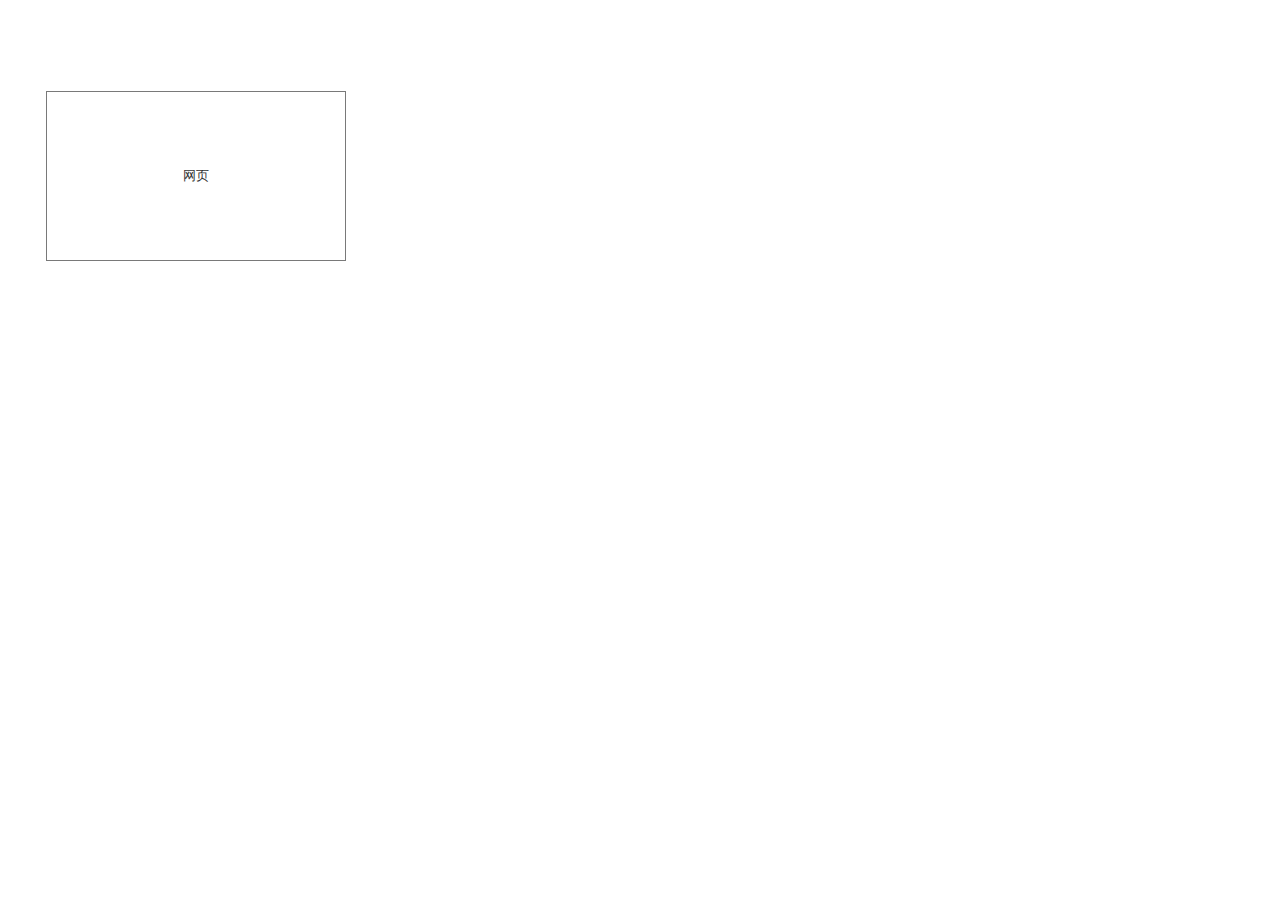
<file: index.html>
﻿<!DOCTYPE html>
<html>
  <head>
    <title>index</title>
    <meta http-equiv="X-UA-Compatible" content="IE=edge"/>
    <meta http-equiv="content-type" content="text/html; charset=utf-8"/>
    <meta name="apple-mobile-web-app-capable" content="yes"/>
    <link href="resources/css/jquery-ui-themes.css" type="text/css" rel="stylesheet"/>
    <link href="resources/css/axure_rp_page.css" type="text/css" rel="stylesheet"/>
    <link href="data/styles.css" type="text/css" rel="stylesheet"/>
    <link href="files/index/styles.css" type="text/css" rel="stylesheet"/>
    <script src="resources/scripts/jquery-1.7.1.min.js"></script>
    <script src="resources/scripts/jquery-ui-1.8.10.custom.min.js"></script>
    <script src="resources/scripts/prototypePre.js"></script>
    <script src="data/document.js"></script>
    <script src="resources/scripts/prototypePost.js"></script>
    <script src="files/index/data.js"></script>
    <script type="text/javascript">
      $axure.utils.getTransparentGifPath = function() { return 'resources/images/transparent.gif'; };
      $axure.utils.getOtherPath = function() { return 'resources/Other.html'; };
      $axure.utils.getReloadPath = function() { return 'resources/reload.html'; };
    </script>
  </head>
  <body>
    <div id="base" class="">

      <!-- Unnamed (矩形) -->
      <div id="u0" class="ax_default box_1">
        <div id="u0_div" class=""></div>
        <!-- Unnamed () -->
        <div id="u1" class="text">
          <p><span>手机</span></p>
        </div>
      </div>

      <!-- Unnamed (矩形) -->
      <div id="u2" class="ax_default box_1">
        <div id="u2_div" class=""></div>
        <!-- Unnamed () -->
        <div id="u3" class="text">
          <p><span>网页</span></p>
        </div>
      </div>
    </div>
  </body>
</html>
</file>
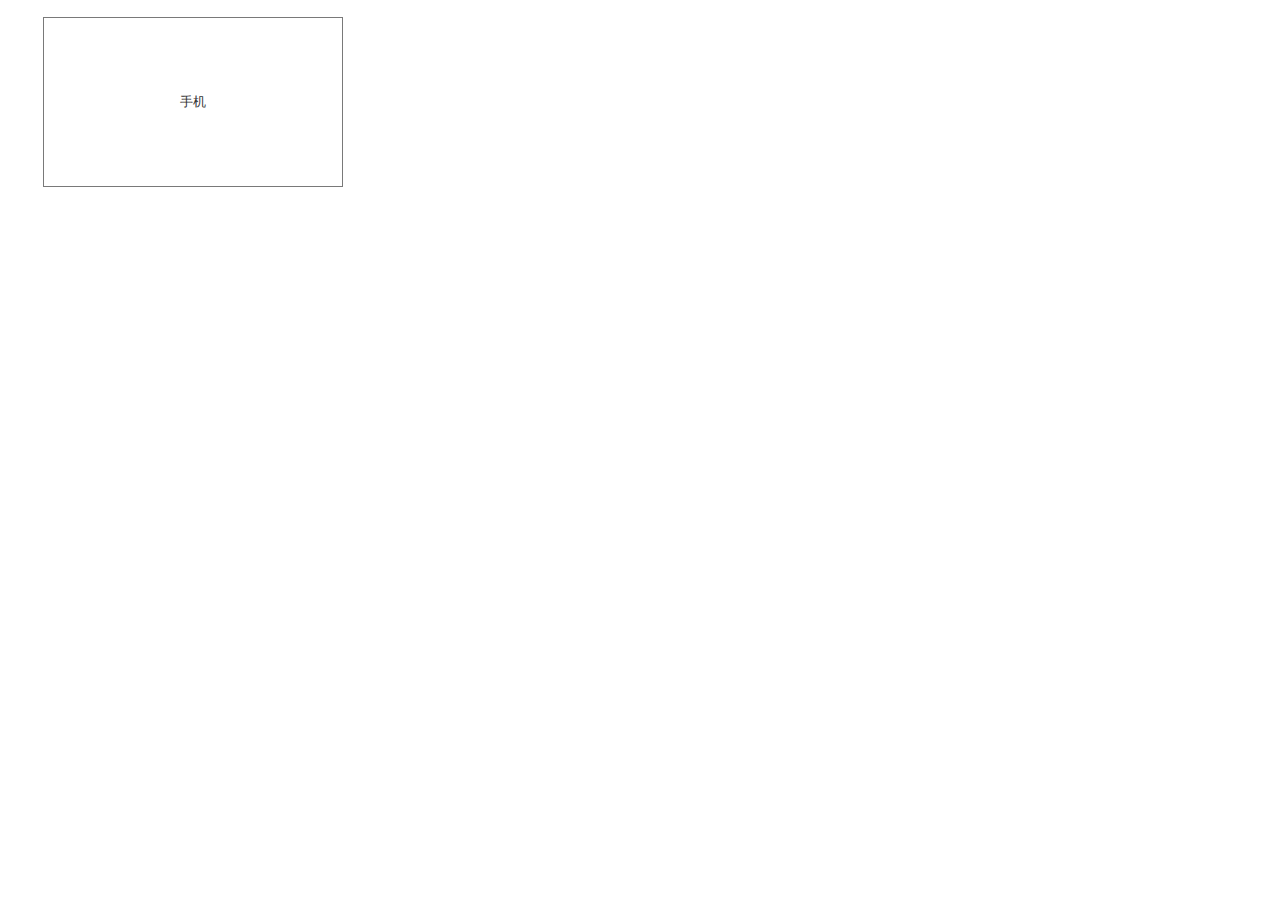
<file: page1.html>
﻿<!DOCTYPE html>
<html>
  <head>
    <title>page1</title>
    <meta http-equiv="X-UA-Compatible" content="IE=edge"/>
    <meta http-equiv="content-type" content="text/html; charset=utf-8"/>
    <meta name="apple-mobile-web-app-capable" content="yes"/>
    <link href="resources/css/jquery-ui-themes.css" type="text/css" rel="stylesheet"/>
    <link href="resources/css/axure_rp_page.css" type="text/css" rel="stylesheet"/>
    <link href="data/styles.css" type="text/css" rel="stylesheet"/>
    <link href="files/page1/styles.css" type="text/css" rel="stylesheet"/>
    <script src="resources/scripts/jquery-1.7.1.min.js"></script>
    <script src="resources/scripts/jquery-ui-1.8.10.custom.min.js"></script>
    <script src="resources/scripts/prototypePre.js"></script>
    <script src="data/document.js"></script>
    <script src="resources/scripts/prototypePost.js"></script>
    <script src="files/page1/data.js"></script>
    <script type="text/javascript">
      $axure.utils.getTransparentGifPath = function() { return 'resources/images/transparent.gif'; };
      $axure.utils.getOtherPath = function() { return 'resources/Other.html'; };
      $axure.utils.getReloadPath = function() { return 'resources/reload.html'; };
    </script>
  </head>
  <body>
    <div id="base" class="">

      <!-- Unnamed (矩形) -->
      <div id="u4" class="ax_default box_1">
        <div id="u4_div" class=""></div>
        <!-- Unnamed () -->
        <div id="u5" class="text">
          <p><span>手机</span></p>
        </div>
      </div>
    </div>
  </body>
</html>
</file>
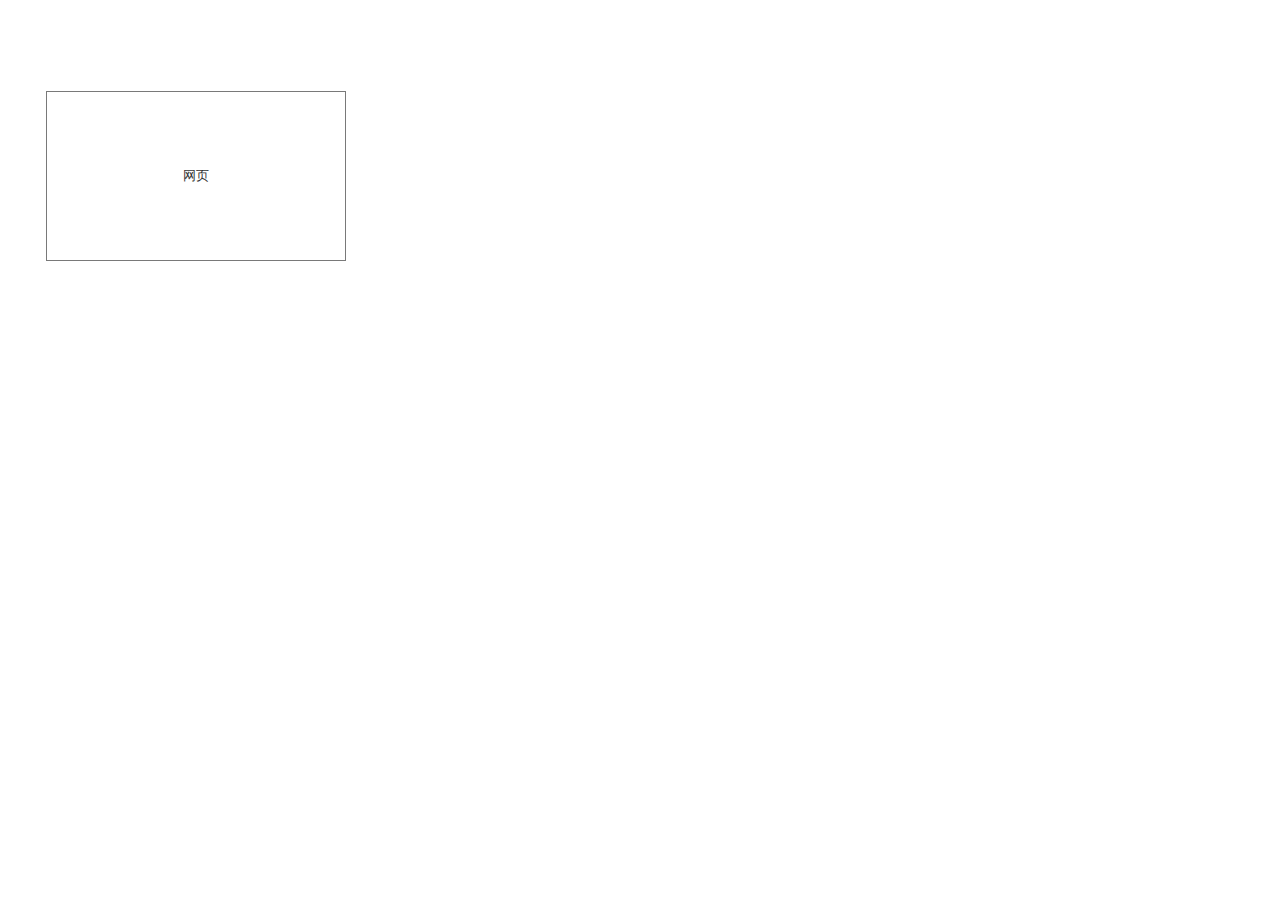
<file: page2.html>
﻿<!DOCTYPE html>
<html>
  <head>
    <title>page2</title>
    <meta http-equiv="X-UA-Compatible" content="IE=edge"/>
    <meta http-equiv="content-type" content="text/html; charset=utf-8"/>
    <meta name="apple-mobile-web-app-capable" content="yes"/>
    <link href="resources/css/jquery-ui-themes.css" type="text/css" rel="stylesheet"/>
    <link href="resources/css/axure_rp_page.css" type="text/css" rel="stylesheet"/>
    <link href="data/styles.css" type="text/css" rel="stylesheet"/>
    <link href="files/page2/styles.css" type="text/css" rel="stylesheet"/>
    <script src="resources/scripts/jquery-1.7.1.min.js"></script>
    <script src="resources/scripts/jquery-ui-1.8.10.custom.min.js"></script>
    <script src="resources/scripts/prototypePre.js"></script>
    <script src="data/document.js"></script>
    <script src="resources/scripts/prototypePost.js"></script>
    <script src="files/page2/data.js"></script>
    <script type="text/javascript">
      $axure.utils.getTransparentGifPath = function() { return 'resources/images/transparent.gif'; };
      $axure.utils.getOtherPath = function() { return 'resources/Other.html'; };
      $axure.utils.getReloadPath = function() { return 'resources/reload.html'; };
    </script>
  </head>
  <body>
    <div id="base" class="">

      <!-- Unnamed (矩形) -->
      <div id="u6" class="ax_default box_1">
        <div id="u6_div" class=""></div>
        <!-- Unnamed () -->
        <div id="u7" class="text">
          <p><span>网页</span></p>
        </div>
      </div>
    </div>
  </body>
</html>
</file>
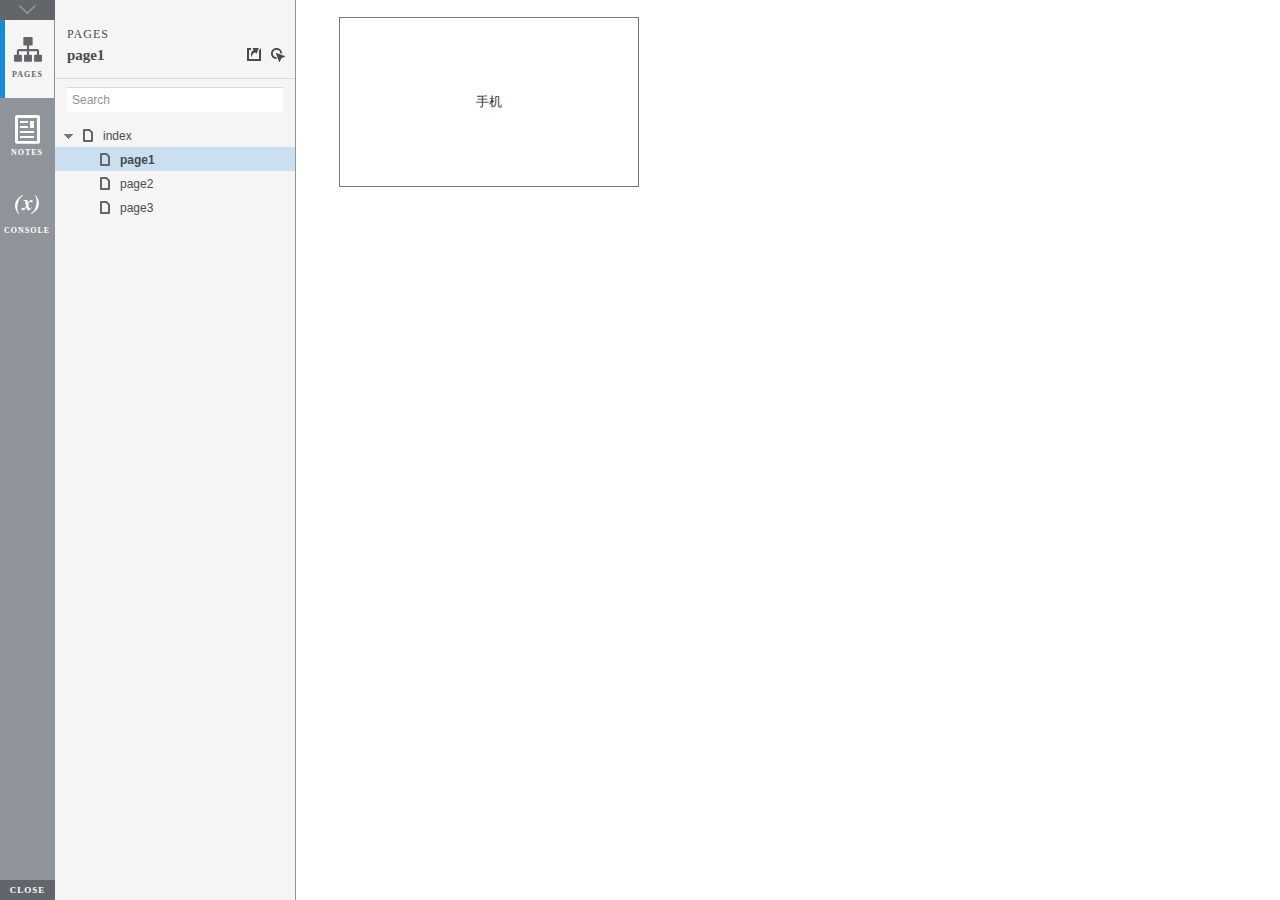
<file: start.html>
<!DOCTYPE html>
<html xmlns="http://www.w3.org/1999/xhtml" xml:lang="en" lang="en">
<head>
    <title>Untitled Document</title>
    <meta http-equiv="X-UA-Compatible" content="IE=edge"/>
    <meta http-equiv="content-type" content="text/html; charset=utf-8" />
    <meta name="viewport" content="width=device-width, initial-scale=1.0" />
    <meta name="apple-mobile-web-app-capable" content="yes" />
    <link type="text/css" href="resources/css/reset.css" rel="Stylesheet" />
    <link type="text/css" href="resources/css/default.css" rel="Stylesheet" />
    <!--<link href='https://fonts.googleapis.com/css?family=Nunito:300' rel='stylesheet' type='text/css'>-->

    <script type="text/javascript">
        if (location.href.toString().indexOf('file://localhost/') == 0) {
            location.href = location.href.toString().replace('file://localhost/', 'file:///');
        }
    </script>

    <!-- 8.0.0.3338 -->
<script src="resources/scripts/jquery-1.7.1.min.js"></script>
<script src="resources/scripts/startPre.js"></script>
<script src="data/document.js"></script>

    <style type="text/css">

#outerContainer {
	width:1000px;
	height:1500px;
}

.vsplitbar {
    width: 3px;
    /*background: #B9B9B9;*/
    border-right: 1px solid #8f949a;
}

.vsplitbar:hover, .vsplitbar.active {
    background: #8f949a;
}

#rightPanel {
    background-color: White;
}

/*#leftPanel {
    min-width: 120px;
}*/

.splitterMask {
   position:absolute;
   top: 0;
   left: 0;
   width: 100%;
   height: 100%;
   overflow: hidden;
   background-image: url(resources/images/transparent.gif);
   z-index: 20000;
}

    </style>
    <script type="text/javascript" language="JavaScript"><!--
        var SITEMAP_COLLAPSE_VAR_NAME = 'c';
        var PLUGIN_VAR_NAME = 'g';
        var FOOTNOTES_VAR_NAME = 'fn';
        var ADAPTIVE_VIEW_VAR_NAME = 'view';
        var lastLeftPanelWidth = 295;
        var toolBarOnly = true;

        // isolate scope
        (function() {
            setUpController();
            
            var configuration = $axure.document.configuration;
            var _settings = {};
            _settings.projectId = configuration.prototypeId;
            _settings.isAxshare = configuration.isAxshare;
            _settings.loadFeedbackPlugin = configuration.loadFeedbackPlugin;
            var cHash = getHashStringVar(SITEMAP_COLLAPSE_VAR_NAME);
            _settings.startCollapsed = cHash == "1";
            if(cHash == "2") closePlayer();
            var gHash = getHashStringVar(PLUGIN_VAR_NAME);
            if(gHash == "") gHash = 1;
            _settings.startPluginGid = gHash;

            $axure.player.settings = _settings;

            $(window).bind('load', function() {
                if(CHROME_5_LOCAL && !$('body').attr('pluginDetected')) {
                    window.location = 'resources/chrome/chrome.html';
                }
            });

            $(document).ready(function() {
                $axure.page.bind('load.start', mainFrame_onload);
                $axure.messageCenter.addMessageListener(messageCenter_message);

                $(document).on('pluginShown', function (event, data) {
                    setVarInCurrentUrlHash('g', data ? data : '');
                });

                $(document).on('pluginCreated', function(event, data) {
                    if($axure.player.settings.startPluginGid == data) {
                        $axure.player.showPlugin(data);
                    }
                });

                if($axure.player.settings.loadFeedbackPlugin) {
                    if($axure.player.settings.isAxshare) {
                        $axure.utils.loadJS('/Scripts/plugins/feedback/feedback8.js');
                    } else {
                        $axure.utils.loadJS('http://share.axure.com/Scripts/plugins/feedback/feedback8.js');
                    }
                }

                if(navigator.userAgent.indexOf("MSIE") >= 0) $('#outerContainer').width('100%');
                initialize();
                if($axure.player.settings.startCollapsed) $('#outerContainer').splitter({ sizeLeft: 0 });
                else $('#outerContainer').splitter({ sizeLeft: lastLeftPanelWidth });
                $('#leftPanel').width(lastLeftPanelWidth);
                
                $(window).resize(function() { resizeContent(); });

                $('#maximizePanelContainer').hide();

                initializeLogo();

                $(window).resize();
                resizeContent();
                
                $axure.player.collapseToBar();

                if($axure.player.settings.startCollapsed) {
                    collapse();
                    $('#leftPanel').width(0);
                }

                if(MOBILE_DEVICE) {
                    $('#interfaceControlFrameMinimizeContainer').height('45px');
                    $('#interfaceControlFrameMinimizeContainer a').height('45px');
                    $('#interfaceControlFrameHeaderContainer').css('margin-top','45px');
                    $('#interfaceControlFrameCloseContainer a').css('padding','10px 0px');
                    $('#maximizePanelContainer').height('45px');//.css('top','inherit').css('bottom','0px');

                    $('body').removeClass('hashover');

                    if(IOS) {
                        $('#rightPanel').css('overflow', 'auto').css('-webkit-overflow-scrolling', 'touch').css('-ms-overflow-x', 'hidden');

                        window.addEventListener("orientationchange", function() {
                            var viewport = document.querySelector("meta[name=viewport]");
                            //so iOS doesn't zoom when switching back to portrait
                            viewport.setAttribute('content', 'width=device-width, initial-scale=1.0, maximum-scale=1.0');
                            viewport.setAttribute('content', 'width=device-width, initial-scale=1.0');
                            resizeContent();
                        }, false);

                        $axure.page.bind('load.start', function() {
                            resizeContent();
                        });
                    }
                }

            });

            function initialize() {
                var legacyQString = getQueryString("Page");
                if (legacyQString.length > 0) {
                    location.href = location.href.substring(0, location.href.indexOf("?")) + "#p=" + legacyQString;
                    return;
                }

                var mainFrame = document.getElementById("mainFrame");
                mainFrame.contentWindow.location.href = getInitialUrl();
            }

            function initializeLogo() {
                if($axure.document.configuration.logoImagePath) {
                    var image = new Image();
                    image.onload = function() {
                        $('#logoImage').css('max-width', this.width + 'px');
                        $axure.player.resizeContent();
                    };
                    image.src = $axure.document.configuration.logoImagePath;
                
                    $('#interfaceControlFrameLogoImageContainer').html('<img id="logoImage" src="" />');
                    $('#logoImage').attr('src', $axure.document.configuration.logoImagePath).load(function() { resizeContent(); });
                } else $('#interfaceControlFrameLogoImageContainer').hide();

                if ($axure.document.configuration.logoImageCaption) {
                    $('#interfaceControlFrameLogoCaptionContainer').html($axure.document.configuration.logoImageCaption);
                } else $('#interfaceControlFrameLogoCaptionContainer').hide();

                if(!$('#interfaceControlFrameLogoImageContainer').is(':visible') && !$('#interfaceControlFrameLogoCaptionContainer').is(':visible')) {
                    $('#interfaceControlFrameLogoContainer').hide();
                }
            }

            var resizeContent = $axure.player.resizeContent = function() {
                var newHeight = $(window).height();
                var newWidth = $(window).width();

                var controlContainerHeight = newHeight;// - 30;
                if($('#interfaceControlFrameLogoContainer').is(':visible')) controlContainerHeight -= $('#interfaceControlFrameLogoContainer').outerHeight();// + 16;

                $('#outerContainer').height(newHeight).width(newWidth);
                $('.vsplitbar').height(newHeight);
                $('#leftPanel').height(newHeight);
                $('#interfaceControlFrame').height(newHeight);
                $('#interfaceControlFrameContainer').height(newHeight);
                $('#interfaceControlFrameHostContainer').height(controlContainerHeight);

                $('#rightPanel').height(newHeight);
                $('#mainFrame').height(newHeight);

                if($('#leftPanel').is(':visible')) $('#rightPanel').width($(window).width() - $('#leftPanel').width() - 1);// $('.vsplitbar').width());
                else $('#rightPanel').width($(window).width());

                $(document).trigger('ContainerHeightChange',[controlContainerHeight]);

                if(MOBILE_DEVICE) {
                    if(!(getHashStringVar(ADAPTIVE_VIEW_VAR_NAME).length > 0)) $axure.messageCenter.postMessage('setAdaptiveViewForSize', {'width':newWidth, 'height':$('#rightPanel').height()});
                }
            }

            var collapseToBar = $axure.player.collapseToBar = function() {
                lastLeftPanelWidth = $('#leftPanel').width();
                $('#leftPanel').width('55px');
                $('.vsplitbar').hide();
                $('#rightPanel').width($(window).width() - $('#leftPanel').width());
                $(window).resize();
                $('#outerContainer').trigger('resize');
                toolBarOnly = true;
            }

            var expandFromBar = $axure.player.expandFromBar = function() {
                if($('.vsplitbar').is(':visible')) return;

                $('#leftPanel').width(lastLeftPanelWidth);
                $('.vsplitbar').show();
                $('#rightPanel').width($(window).width() - $('#leftPanel').width() - 1);// $('.vsplitbar').width());
                $(window).resize();
                $('#outerContainer').trigger('resize');
                toolBarOnly = false;
            }

        })();

        function messageCenter_message(message, data) {
            if(message == 'expandFrame') expand();
            else if(message == 'getCollapseFrameOnLoad' && $axure.player.settings.startCollapsed && !MOBILE_DEVICE) $axure.messageCenter.postMessage('collapseFrameOnLoad');
        }

        
        function getInitialUrl() {
            var pageName = getHashStringVar("p");
            if(pageName.length > 0) return pageName + ".html";
            else {
                var url = getFirstPageUrl($axure.document.sitemap.rootNodes);
                return (url ? url : "about:blank");
            }
        }

        function getFirstPageUrl(nodes) {
            for (var i = 0; i < nodes.length; i++) {
                var node = nodes[i];
                if (node.url) return node.url;
                else {
                    var hasChildren = (node.children && node.children.length > 0);
                    if (hasChildren) {
                        var url = getFirstPageUrl(node.children);
                        if (url) return url;
                    }
                }
            }
            return null;
        }

        function closePlayer() {
            if($axure.page.location) window.location.href = $axure.page.location;
            else {
                var pageFile = getInitialUrl();
                var currentLocation = window.location.toString();
                window.location.href = currentLocation.substr(0, currentLocation.lastIndexOf("/") + 1) + pageFile;
            }
        }

        function replaceHash(newHash) {
            var currentLocWithoutHash = window.location.toString().split('#')[0];

            //We use replace so that every hash change doesn't get appended to the history stack.
            //We use replaceState in browsers that support it, else replace the location
            if(typeof window.history.replaceState != 'undefined') {
                try {
                    //Chrome 45 (Version 45.0.2454.85 m) started throwing an error here when generated locally (this only happens with sitemap open) which broke all interactions.
                    //try catch breaks the url adjusting nicely when the sitemap is open, but all interactions and forward and back buttons work.
                    //Uncaught SecurityError: Failed to execute 'replaceState' on 'History': A history state object with URL 'file:///C:/Users/Ian/Documents/Axure/HTML/Untitled/start.html#p=home' cannot be created in a document with origin 'null'.
                    window.history.replaceState(null, null, currentLocWithoutHash + newHash);
                } catch(ex) {}
            } else {
                window.location.replace(currentLocWithoutHash + newHash);
            }
        }

        function collapse() {
            setVarInCurrentUrlHash('c', 1);
            if(!toolBarOnly) lastLeftPanelWidth = $('#leftPanel').width();

            $('#maximizePanelContainer').show();
            $('#leftPanel').hide();
            $('.vsplitbar').hide();
            $('#rightPanel').width($(window).width());
            $(window).resize();
            $('#outerContainer').trigger('resize');

            $(document).trigger('sidebarCollapse');

            if(MOBILE_DEVICE) {
                $('#maximizePanelContainer').animate({
                    top:$('#rightPanel').height() - $('#maximizePanelContainer').height()
                }, 300, 'swing', function() {
                    $('#maximizePanelContainer').css('top', 'inherit').css('bottom', '0px');
                });
            }
        }

        function expand() {
            if(MOBILE_DEVICE) {
                $('#maximizePanelContainer').css('top', '0px').css('bottom', 'inherit');
            }

            deleteVarFromCurrentUrlHash('c');
            $('#maximizePanelContainer').hide();
            $('#leftPanel').width(lastLeftPanelWidth);
            $('#leftPanel').show();
            if(!toolBarOnly) {
                $('.vsplitbar').show();
                $('#rightPanel').width($(window).width() - $('#leftPanel').width() - 1);
            } else {
                $axure.player.collapseToBar();
            }
            $(window).resize();
            $('#outerContainer').trigger('resize');

            $(document).trigger('sidebarExpanded');
        }


        function mainFrame_onload() {
            if($axure.page.pageName) document.title = $axure.page.pageName;
        }

        function getQueryString(query) {
            var qstring = self.location.href.split("?");
            if(qstring.length < 2) return "";
            return GetParameter(qstring, query);
        }
        
        function GetParameter(qstring, query) {
            var prms = qstring[1].split("&");
            var frmelements = new Array();
            var currprmeter, querystr = "";

            for(var i = 0; i < prms.length; i++) {
                currprmeter = prms[i].split("=");
                frmelements[i] = new Array();
                frmelements[i][0] = currprmeter[0];
                frmelements[i][1] = currprmeter[1];
            }

            for(j = 0; j < frmelements.length; j++) {
                if(frmelements[j][0].toLowerCase() == query.toLowerCase()) {
                    querystr = frmelements[j][1];
                    break;
                }
            }
            return querystr;
        }
        
        function getHashStringVar(query) {
            var qstring = self.location.href.split("#");
            if(qstring.length < 2) return "";
            return GetParameter(qstring, query);
        }

        function setHashStringVar(currentHash, varName, varVal) {
            var varWithEqual = varName + '=';
            var poundVarWithEqual = varVal === '' ? '' :  '#' + varName + '=' + varVal;
            var ampVarWithEqual = varVal === '' ? '' :  '&' + varName + '=' + varVal;
            var hashToSet = '';

            var pageIndex = currentHash.indexOf('#' + varWithEqual);
            if(pageIndex == -1) pageIndex = currentHash.indexOf('&' + varWithEqual);
            if(pageIndex != -1) {
                var newHash = currentHash.substring(0, pageIndex);

                newHash = newHash == '' ? poundVarWithEqual : newHash + ampVarWithEqual;

                var ampIndex = currentHash.indexOf('&', pageIndex + 1);
                if(ampIndex != -1) {
                    newHash = newHash == '' ? '#' + currentHash.substring(ampIndex + 1) : newHash + currentHash.substring(ampIndex);
                }
                hashToSet = newHash;
            } else if(currentHash.indexOf('#') != -1) {
                hashToSet = currentHash + ampVarWithEqual;
            } else {
                hashToSet = poundVarWithEqual;
            }

            if(hashToSet != '' || varVal == '') {
                return hashToSet;
            }

            return null;
        }

        function setVarInCurrentUrlHash(varName, varVal) {
            var newHash = setHashStringVar(window.location.hash, varName, varVal);

            if(newHash != null) {
                replaceHash(newHash);
            }
        }

        function deleteHashStringVar(currentHash, varName) {
            var varWithEqual = varName + '=';

            var pageIndex = currentHash.indexOf('#' + varWithEqual);
            if(pageIndex == -1) pageIndex = currentHash.indexOf('&' + varWithEqual);
            if(pageIndex != -1) {
                var newHash = currentHash.substring(0, pageIndex);

                var ampIndex = currentHash.indexOf('&', pageIndex + 1);

                //IF begin of string....if none blank, ELSE # instead of & and rest
                //IF in string....prefix + if none blank, ELSE &-rest
                if(newHash == '') { //beginning of string
                    newHash = ampIndex != -1 ? '#' + currentHash.substring(ampIndex + 1) : '';
                } else { //somewhere in the middle
                    newHash = newHash + (ampIndex != -1 ? currentHash.substring(ampIndex) : '');
                }

                return newHash;
            }

            return null;
        }

        function deleteVarFromCurrentUrlHash(varName) {
            var newHash = deleteHashStringVar(window.location.hash, varName);

            if(newHash != null) {
                replaceHash(newHash);
            }
        }
    --></script>
    
    <link type="text/css" rel="Stylesheet" href="plugins/sitemap/styles/sitemap.css" />
    <link type="text/css" rel="Stylesheet" href="plugins/page_notes/styles/page_notes.css" />
    <link type="text/css" rel="Stylesheet" href="plugins/debug/styles/debug.css" />
    <script src="resources/scripts/startPost.js"></script>


    <!--<link type="text/css" rel="Stylesheet" href="plugins/recordplay/styles/recordplay.css" />
    <script type="text/javascript" src="plugins/recordplay/recordplay.js"></script>-->
    

</head>
<body scroll="no" class="hashover">
    <div id="outerContainer">

        <div id="leftPanel">
            <div id="interfaceControlFrame">
                <div id="interfaceControlFrameMinimizeContainer">
                    <a title="Collapse" id="interfaceControlFrameMinimizeButton" onclick="collapse();">&nbsp;</a>
                </div>
                <div id="interfaceControlFrameHeaderContainer">
                    <ul id="interfaceControlFrameHeader"></ul>
                </div>
                <div id="interfaceControlFrameContainer">
                    <div id="interfaceControlFrameLogoContainer">
                        <div id="interfaceControlFrameLogoImageContainer"></div>
                        <div id="interfaceControlFrameLogoCaptionContainer"></div>
                    </div>
                    <div id="interfaceControlFrameHostContainer">
                    </div>
                </div>
                <div id="interfaceControlFrameCloseContainer">
                    <a title="Close" id="interfaceControlFrameCloseButton" onclick="closePlayer();">CLOSE</a>
                </div>
            </div>
        </div>
        <div id="rightPanel">
            <iframe id="mainFrame" name="mainFrame" width="100%" height="100%" src="" frameborder="0" style="display: block;" webkitallowfullscreen mozallowfullscreen allowfullscreen></iframe>
        </div>

    </div>

    <div id="maximizePanelContainer">
        <iframe id="expandFrame" src="resources/expand.html" width="100%" height="100%" scrolling="no" allowtransparency="true" frameborder="0"></iframe>
    </div>

</body>
</html>
</file>
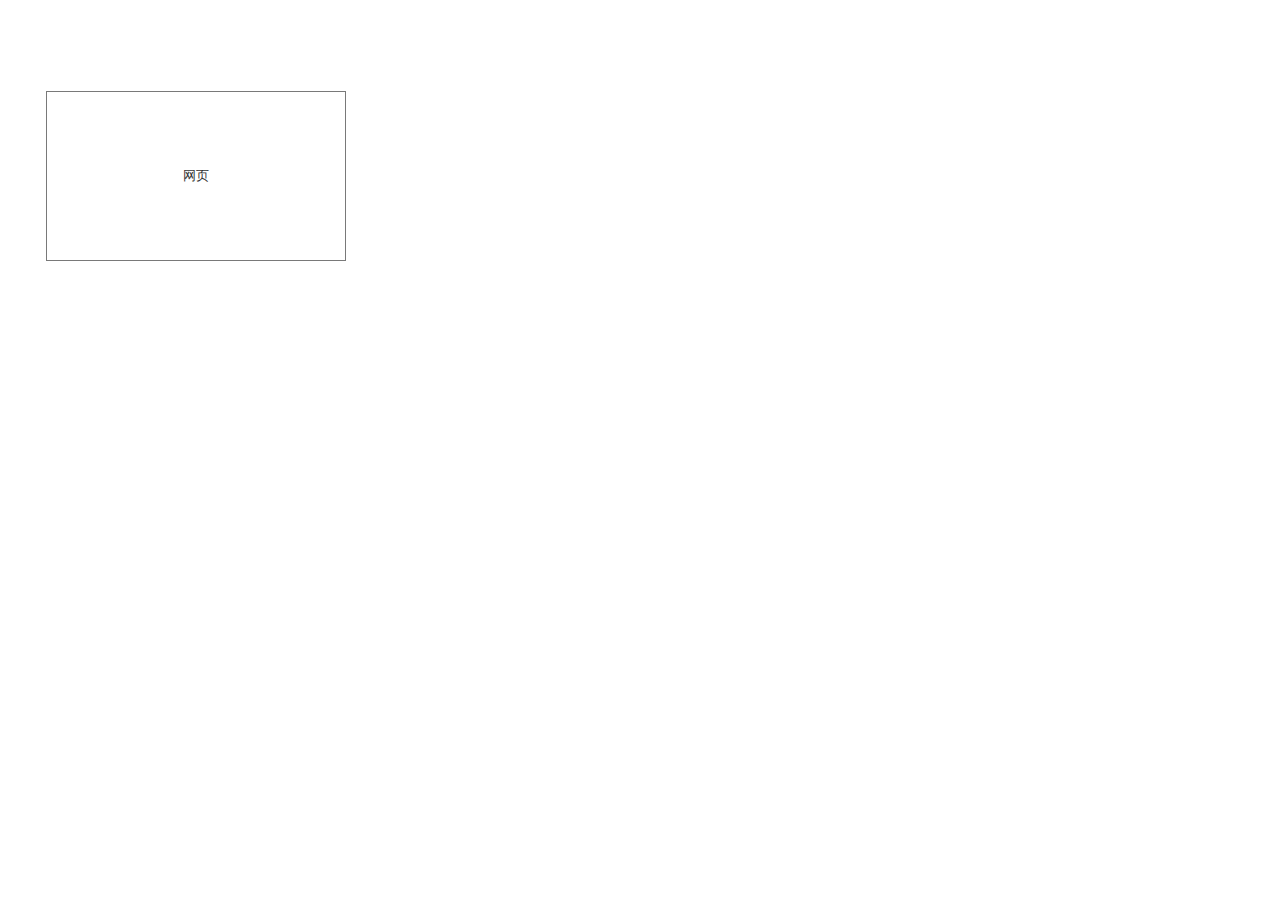
<file: resources/reload.html>
﻿<html>
	<head>
		<title></title>
	</head>
	<body>
	
	<script language="javascript">
	function getUrl() {
      var query = window.location.hash.substring(1);
      var vars = query.split("&&&");
      for (var i=0;i<vars.length;i++) {
        var url = vars[i];
        return decodeURI(url).replace("html%23","html#");
      } 
    }

    var rel = '../';
    var url = getUrl();
    if (url.indexOf(":") > 0 && url.indexOf(":") < 10) rel = '';
	self.location.href = rel + url;
	</script>
	
	</body>
</html>
</file>
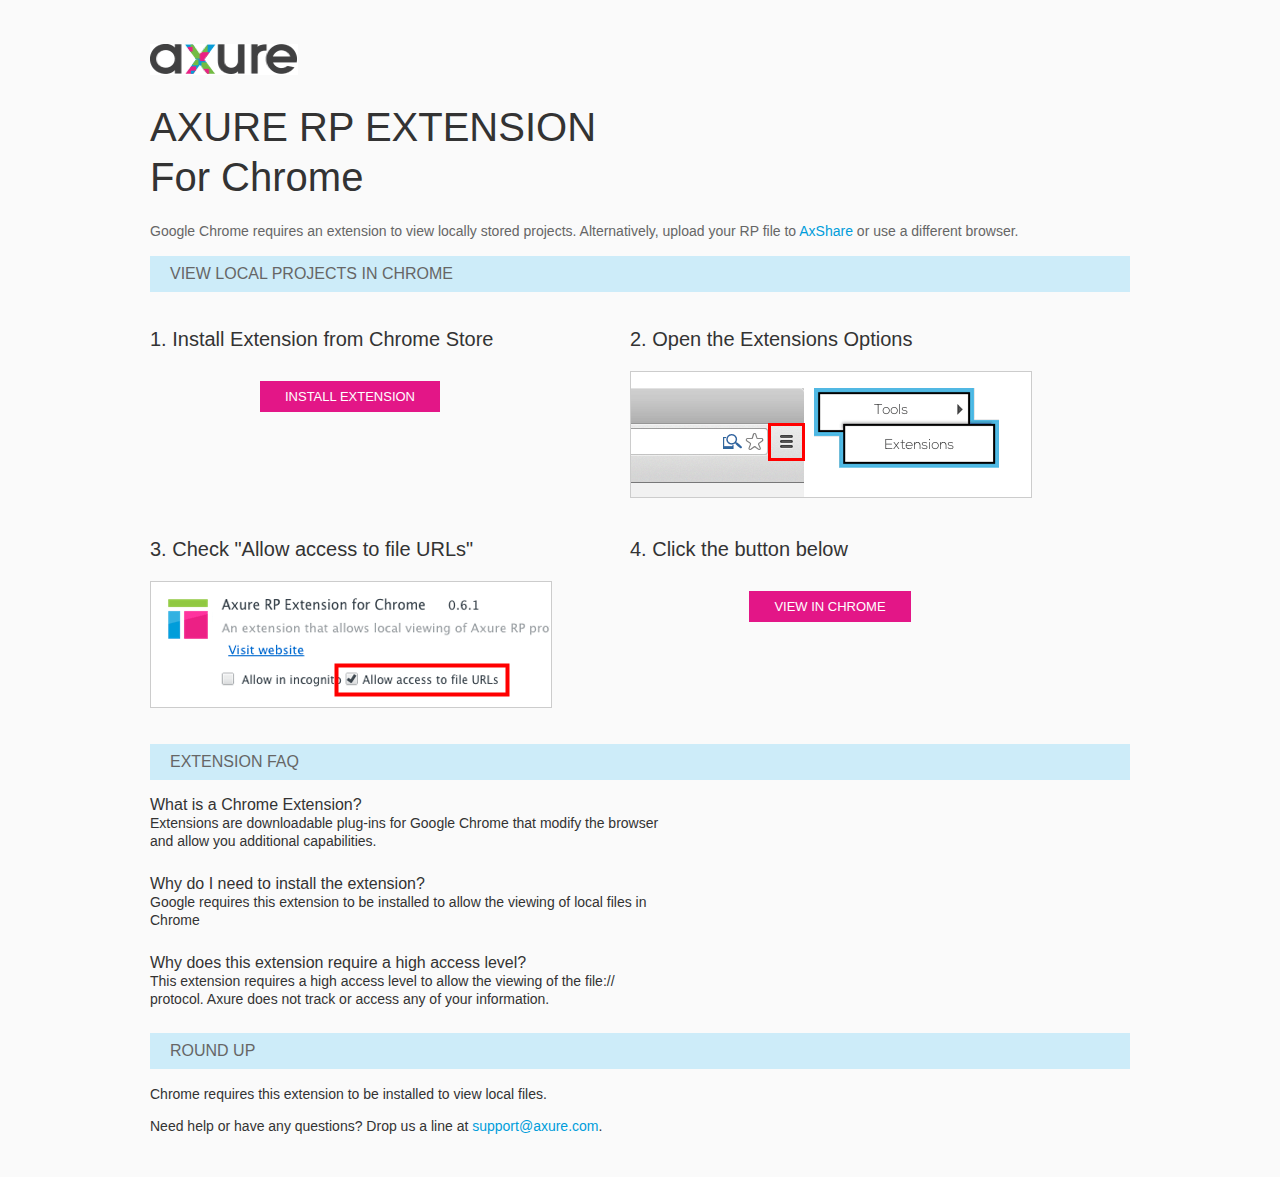
<file: resources/chrome/chrome.html>
<html>
<head>
    <title>Install the Axure RP Chrome Extension</title>
    <style type="text/css">
        *
        {
            font-family: Helvetica, Arial, sans-serif;
        }
        body
        {
            text-align: center;
            background-color: #fafafa;
        }
        p
        {
            font-size: 14px;
            line-height: 18px;
            color: #333333;
        }
        div.container
        {
            width: 980px;
            margin-left: auto;
            margin-right: auto;
            text-align: left;
        }
        a
        {
            text-decoration: none;
            color: #009dda;
        }
        .button
        {
            background: #E31687;
            font: normal 16px Arial, sans-serif;
            color: #FFFFFF;
            padding: 8px 25px 8px 25px;
            border: 0;
            display: inline-block;
            margin-top: 10px;
            text-transform: uppercase;
            font-size: 13px;
        }
        a:hover.button
        {
            opacity: .8;
        }
        div.left
        {
            width: 400px;
            float: left;
            margin-right: 80px;
        }
        div.right
        {
            width: 400px;
            float: left;
        }
        div.buttonContainer
        {
            text-align: center;
        }
        h1
        {
            font-size: 40px;
            color: #333333;
            line-height: 50px;
            margin-bottom: 20px;
            font-weight: normal;
        }
        h2
        {
            font-size: 38px;
            font-weight: normal;
            color: #08639C;
            text-align: center;
        }
        h3
        {
            font-size: 20px;
            color: #333333;
            font-weight: normal;
        }
        .heading
        {
            background-color: #cdecf9;
            height: 36px;
            line-height: 36px;
            padding-left: 20px;
            font-size: 16px;
            color: #666666;
        }
        span.faq
        {
            font-size: 16px;
            font-weight: normal;
            color: #333333;
            display: block;
        }
    </style>
</head>
<body>
    <div class="container">
        <br />
        <br />
        <img src="axure_logo.gif" alt="axure" />
        <br />
        <h1>
            AXURE RP EXTENSION<br />
            For Chrome</h1>
        <p style="font-size: 14px; color: #666666; margin-top: 10px;">
            Google Chrome requires an extension to view locally stored projects. Alternatively,
            upload your RP file to <a href="https://share.axure.com">AxShare</a> or use a different
            browser.</p>
        <h3 class="heading">
            VIEW LOCAL PROJECTS IN CHROME</h3>
        <div class="left">
            <h3>
                1. Install Extension from Chrome Store</h3>
            <div class="buttonContainer">
                <a class="button" href="https://chrome.google.com/webstore/detail/dogkpdfcklifaemcdfbildhcofnopogp"
                    target="_blank">Install Extension</a>
            </div>
        </div>
        <div class="right">
            <h3>
                2. Open the Extensions Options</h3>
            <img src="extensions_menu.gif" alt="extensions" />
        </div>
        <div style="clear: both; height: 20px;">
            &nbsp;</div>
        <div class="left">
            <h3>
                3. Check "Allow access to file URLs"</h3>
            <img src="allow_access.gif" alt="allow access" />
        </div>
        <div class="right">
            <h3>
                4. Click the button below</h3>
            <div class="buttonContainer">
                <a class="button" href="../../start.html">View in Chrome</a>
            </div>
        </div>
        <div style="clear: both; height: 20px;">
        </div>
        <h3 class="heading">
            EXTENSION FAQ</h3>
        <p>
            <span class="faq">What is a Chrome Extension?</span> Extensions are downloadable
            plug-ins for Google Chrome that modify the browser<br />
            and allow you additional capabilities.
        </p>
        <p style="margin-top: 25px;">
            <span class="faq">Why do I need to install the extension?</span> Google requires
            this extension to be installed to allow the viewing of local files in<br />
            Chrome
        </p>
        <p style="margin-top: 25px; margin-bottom: 25px;">
            <span class="faq">Why does this extension require a high access level?</span> This
            extension requires a high access level to allow the viewing of the file://<br />
            protocol. Axure does not track or access any of your information.
        </p>
        <h3 class="heading">
            ROUND UP</h3>
        <p>
            Chrome requires this extension to be installed to view local files.</p>
        <p>
            Need help or have any questions? Drop us a line at <a href="mailto:support@axure.com">
                support@axure.com</a>.
        </p>
        <div style="clear: both; height: 20px;">
        </div>
    </div>
</body>
</html>
</file>
<file: resources/css/axure_rp_page.css>
﻿/* so the window resize fires within a frame in IE7 */
html, body {
    height: 100%;
}

a {
    color: inherit;
}

p {
    margin: 0px;
    text-rendering: optimizeLegibility;
    font-feature-settings: "kern" 1;
    -webkit-font-feature-settings: "kern";
    -moz-font-feature-settings: "kern";
    -moz-font-feature-settings: "kern=1";
    font-kerning: normal;
}

iframe {
    background: #FFFFFF;
}

/* to match IE with C, FF */
input {
    padding: 1px 0px 1px 0px;
    box-sizing: border-box;
    -moz-box-sizing: border-box;
}

textarea {
    margin: 0px;
    box-sizing: border-box;
    -moz-box-sizing: border-box;
}

div.intcases {
    font-family: arial; 
    font-size: 12px;
    text-align:left; 
    border:1px solid #AAA; 
    background:#FFF none repeat scroll 0% 0%; 
    z-index:9999; 
    visibility:hidden; 
    position:absolute;
    padding: 0px;
    border-radius: 3px;
    white-space: nowrap;
}

div.intcaselink {
    cursor: pointer;
    padding: 3px 8px 3px 8px;
    margin: 5px;
    background:#EEE none repeat scroll 0% 0%; 
    border:1px solid #AAA;
    border-radius: 3px;
}

div.refpageimage {
    position: absolute;
    left: 0px;
    top: 0px;
    font-size: 0px;
    width: 16px;
    height: 16px;
    cursor: pointer;
    background-image: url(images/newwindow.gif);
    background-repeat: no-repeat;
}

div.annnoteimage {
    position: absolute;
    left: 0px;
    top: 0px;
    font-size: 0px;
    /*width: 16px;
    height: 12px;*/
    cursor: help;
    /*background-image: url(images/note.gif);*/
    /*background-repeat: no-repeat;*/
    width: 13px;
    height: 12px;
    padding-top: 1px;
    text-align: center;
    background-color: #138CDD;
    -moz-box-shadow: 1px 1px 3px #aaa;
    -webkit-box-shadow: 1px 1px 3px #aaa;
    box-shadow: 1px 1px 3px #aaa;
}

div.annnoteline {
    display: inline-block;
    width: 9px;
    height: 1px;
    border-bottom: 1px solid white;
    margin-top: 1px;
}

div.annnotelabel {
    position: absolute;
    left: 0px;
    top: 0px;
    font-family: Helvetica,Arial;
    font-size: 10px;
    /*border: 1px solid rgb(166,221,242);*/
    cursor: help;
    /*background:rgb(0,157,217) none repeat scroll 0% 0%;*/ 
    padding: 1px 3px 1px 3px;
    white-space: nowrap;
    color: white;
    
    background-color: #138CDD;
    -moz-box-shadow: 1px 1px 3px #aaa;
    -webkit-box-shadow: 1px 1px 3px #aaa;
    box-shadow: 1px 1px 3px #aaa;
}

.annotation {
    font-size: 12px;
    padding-left: 2px;
    margin-bottom: 5px;
}

.annotationName {
    /*font-size: 13px;
    font-weight: bold;
    margin-bottom: 3px;
    white-space: nowrap;*/

    font-family: 'Trebuchet MS';
    font-size: 14px;
    font-weight: bold;
    margin-bottom: 5px;
    white-space: nowrap;
}

.annotationValue {
    font-family: Arial, Helvetica, Sans-Serif;
    font-size: 12px;
    color: #4a4a4a;
    line-height: 21px;
    margin-bottom: 20px;
}

.noteLink {
    text-decoration: inherit;
    color: inherit;
}

.noteLink:hover {
    background-color: white;
}

/* this is a fix for the issue where dialogs jump around and takes the text-align from the body */
.dialogFix {
    position:absolute;
    text-align:left;
    border: 1px solid #8f949a;
}


@keyframes pulsate {
  from {
    box-shadow: 0 0 10px #15d6ba;
  }
  to {
    box-shadow: 0 0 20px #15d6ba;
  }
}

@-webkit-keyframes pulsate {
  from {
    -webkit-box-shadow: 0 0 10px #15d6ba;
    box-shadow: 0 0 10px #15d6ba;
  }
  to {
    -webkit-box-shadow: 0 0 20px #15d6ba;
    box-shadow: 0 0 20px #15d6ba;
  }
}
 
@-moz-keyframes pulsate {
  from {
    -moz-box-shadow: 0 0 10px #15d6ba;
    box-shadow: 0 0 10px #15d6ba;
  }
  to {
    -moz-box-shadow: 0 0 20px #15d6ba;
    box-shadow: 0 0 20px #15d6ba;
  }
}

.legacyPulsateBorder {
    /*border: 5px solid #15d6ba;
    margin: -5px;*/
    -moz-box-shadow: 0 0 10px 3px #15d6ba;
    box-shadow: 0 0 10px 3px #15d6ba;
}

.pulsateBorder {
  animation-name: pulsate;
  animation-timing-function: ease-in-out;
  animation-duration: 0.9s;
  animation-iteration-count: infinite;
  animation-direction: alternate;
  
  -webkit-animation-name: pulsate;
  -webkit-animation-timing-function: ease-in-out;
  -webkit-animation-duration: 0.9s;
  -webkit-animation-iteration-count: infinite;
  -webkit-animation-direction: alternate;

  -moz-animation-name: pulsate;
  -moz-animation-timing-function: ease-in-out;
  -moz-animation-duration: 0.9s;
  -moz-animation-iteration-count: infinite;
  -moz-animation-direction: alternate;
}

.ax_default_hidden, .ax_default_unplaced{
    display: none;
    visibility: hidden;
}

.widgetNoteSelected {
    -moz-box-shadow: 0 0 10px 3px #138CDD;
    box-shadow: 0 0 10px 3px #138CDD;
    /*-moz-box-shadow: 0 0 20px #3915d6;
    box-shadow: 0 0 20px #3915d6;*/
    /*border: 3px solid #3915d6;*/
    /*margin: -3px;*/
}


.singleImg {
    display: none;
    visibility: hidden;
}
</file>
<file: data/styles.css>
﻿.ax_default {
  font-family:'Arial Normal', 'Arial';
  font-weight:400;
  font-style:normal;
  font-size:13px;
  color:#333333;
  text-align:center;
  line-height:normal;
}
.box_1 {
}
._一级标题 {
  font-family:'Arial Normal', 'Arial';
  font-weight:bold;
  font-style:normal;
  font-size:32px;
  text-align:left;
}
._二级标题 {
  font-family:'Arial Normal', 'Arial';
  font-weight:bold;
  font-style:normal;
  font-size:24px;
  text-align:left;
}
._三级标题 {
  font-family:'Arial Normal', 'Arial';
  font-weight:bold;
  font-style:normal;
  font-size:18px;
  text-align:left;
}
._四级标题 {
  font-family:'Arial Normal', 'Arial';
  font-weight:bold;
  font-style:normal;
  font-size:14px;
  text-align:left;
}
._五级标题 {
  font-family:'Arial Normal', 'Arial';
  font-weight:bold;
  font-style:normal;
  text-align:left;
}
._六级标题 {
  font-family:'Arial Normal', 'Arial';
  font-weight:bold;
  font-style:normal;
  font-size:10px;
  text-align:left;
}
._文本段落 {
  text-align:left;
}
</file>
<file: files/index/styles.css>
﻿body {
  margin:0px;
  background-image:none;
  position:static;
  left:auto;
  width:343px;
  margin-left:0;
  margin-right:0;
  text-align:left;
}
#base {
  position:absolute;
  z-index:0;
}
#u0_div {
  border-width:0px;
  position:absolute;
  left:0px;
  top:0px;
  width:300px;
  height:170px;
  background:inherit;
  background-color:rgba(255, 255, 255, 1);
  box-sizing:border-box;
  border-width:1px;
  border-style:solid;
  border-color:rgba(121, 121, 121, 1);
  border-radius:0px;
  -moz-box-shadow:none;
  -webkit-box-shadow:none;
  box-shadow:none;
}
#u0 {
  border-width:0px;
  position:absolute;
  left:43px;
  top:17px;
  width:300px;
  height:170px;
}
#u1 {
  border-width:0px;
  position:absolute;
  left:2px;
  top:77px;
  width:296px;
  word-wrap:break-word;
}
#u2_div {
  border-width:0px;
  position:absolute;
  left:0px;
  top:0px;
  width:300px;
  height:170px;
  background:inherit;
  background-color:rgba(255, 255, 255, 1);
  box-sizing:border-box;
  border-width:1px;
  border-style:solid;
  border-color:rgba(121, 121, 121, 1);
  border-radius:0px;
  -moz-box-shadow:none;
  -webkit-box-shadow:none;
  box-shadow:none;
}
#u2 {
  border-width:0px;
  position:absolute;
  left:43px;
  top:222px;
  width:300px;
  height:170px;
}
#u3 {
  border-width:0px;
  position:absolute;
  left:2px;
  top:77px;
  width:296px;
  word-wrap:break-word;
}
</file>
<file: files/page1/styles.css>
﻿body {
  margin:0px;
  background-image:none;
  position:static;
  left:auto;
  width:343px;
  margin-left:0;
  margin-right:0;
  text-align:left;
}
#base {
  position:absolute;
  z-index:0;
}
#u4_div {
  border-width:0px;
  position:absolute;
  left:0px;
  top:0px;
  width:300px;
  height:170px;
  background:inherit;
  background-color:rgba(255, 255, 255, 1);
  box-sizing:border-box;
  border-width:1px;
  border-style:solid;
  border-color:rgba(121, 121, 121, 1);
  border-radius:0px;
  -moz-box-shadow:none;
  -webkit-box-shadow:none;
  box-shadow:none;
}
#u4 {
  border-width:0px;
  position:absolute;
  left:43px;
  top:17px;
  width:300px;
  height:170px;
}
#u5 {
  border-width:0px;
  position:absolute;
  left:2px;
  top:77px;
  width:296px;
  word-wrap:break-word;
}
</file>
<file: files/page2/styles.css>
﻿body {
  margin:0px;
  background-image:none;
  position:static;
  left:auto;
  width:346px;
  margin-left:0;
  margin-right:0;
  text-align:left;
}
#base {
  position:absolute;
  z-index:0;
}
#u6_div {
  border-width:0px;
  position:absolute;
  left:0px;
  top:0px;
  width:300px;
  height:170px;
  background:inherit;
  background-color:rgba(255, 255, 255, 1);
  box-sizing:border-box;
  border-width:1px;
  border-style:solid;
  border-color:rgba(121, 121, 121, 1);
  border-radius:0px;
  -moz-box-shadow:none;
  -webkit-box-shadow:none;
  box-shadow:none;
}
#u6 {
  border-width:0px;
  position:absolute;
  left:46px;
  top:91px;
  width:300px;
  height:170px;
}
#u7 {
  border-width:0px;
  position:absolute;
  left:2px;
  top:77px;
  width:296px;
  word-wrap:break-word;
}
</file>
<file: resources/css/default.css>
﻿body {
  font-family : Arial, Helvetica, Sans-Serif;
  background-color: #8f949a;
  overflow:hidden;
}
a {
  cursor: pointer;
}

input[type="radio"], input[type="checkbox"] {
    margin: 0px 9px 0px 0px;
    vertical-align: bottom;
}

input {
    -webkit-box-sizing: border-box;
    -moz-box-sizing: border-box;
    box-sizing: border-box;
}

#maximizePanelContainer {
  font-size: 4px;
  position:absolute;
  left: 0px;
  top: 0px;
  width: 55px;
  height: 20px;
  overflow: visible;
  z-index: 1000;
}
#maximizePanelOver {
    position: absolute;
    left: 0px;
    top: 0px;
    width: 55px;
    height: 20px;
}
.maximizePanel {
    position: absolute;
    left: 0px;
    top: 0px;
    width: 55px;
    height: 20px;
    background: #a2a2a2 url('../images/expand.png') no-repeat center center;
    background: url('../images/expand.svg') no-repeat center center, linear-gradient(rgba(200,200,200,.5),rgba(200,200,200,.5));
    cursor: pointer;
}

#interfaceControlFrameMinimizeContainer {
  position:absolute;
    top: 0px;
    left: 0px;
  font-size: 2px; /*for IE*/
  text-align: right;
  z-index: 100;
    height: 20px;
    width: 55px;
    background-color: #62666b;
}
#interfaceControlFrameMinimizeContainer a {
    display: inline-block;
    width: 55px;
    height: 20px;
    font-size: 2px;
    background: url('../images/close.png') no-repeat center center;
    background: url('../images/close.svg') no-repeat center center, linear-gradient(transparent,transparent);
    text-decoration: none;
}

.hashover #interfaceControlFrameMinimizeContainer a:hover {
    background: url('../images/close_hover.png') no-repeat center center;
    background: url('../images/close_hover.svg') no-repeat center center, linear-gradient(transparent,transparent);
}

#interfaceControlFrame {
    margin: 0px 0px 0px 55px;
}

#interfaceControlFrameCloseContainer {
    /*display: none;*/
    position:absolute;
    bottom: 0px;
    left: 0px;
    font-size: 9px;
    font-family: 'Trebuchet MS';
    font-weight: bold;
    letter-spacing: 1px;
    z-index: 100;
    width: 55px;
    background-color: #62666b;
    text-align: center;  
}
#interfaceControlFrameCloseContainer a {
    display: inline-block;
    width: 55px;
    color: #ffffff;
    padding: 5px 0px;
}

#interfaceControlFrameHeader li a {
    display: block;
    width: 54px;
    height: 78px;
    text-align: center;
    padding-top: 50px;
    outline: none;
    margin-right: 1px;
    text-decoration: none;
    color: #ffffff;
    white-space: nowrap;
    background-color: transparent;
    background-repeat: no-repeat;
    background-position: 50% 17px;
    box-sizing: border-box;
    -moz-box-sizing: border-box;
    -webkit-box-sizing: border-box;
    border-left: 4px solid transparent;
    border-right: 4px solid transparent;
}

.hashover #interfaceControlFrameHeader li a:hover {
    background-color: transparent;
    background-repeat: no-repeat;
    background-position: 50% 17px;
    color: #c2c2c2;
}

#interfaceControlFrameHeader li a.selected, #interfaceControlFrameHeader li a.selected:hover {
    background-color: #f5f5f5;
    background-repeat: no-repeat;
    background-position: 50% 17px;
    color: #62666b;
    border-left: 5px solid #138CDD;
}

#interfaceControlFrameHeaderContainer {
    float: left;
    overflow: visible;
    width: 55px;
    margin-left: -55px;
    margin-top: 20px;
}

#interfaceControlFrameHeader {
    position: relative;
    list-style: none;
    font-size: 8px;
    z-index: 50;
    font-family: 'Trebuchet MS';
    font-weight: bold;
    letter-spacing: 1px;
}

#interfaceControlFrameContainer {
    float: right;
    background-color: #f5f5f5;
    overflow: hidden;
    width: 100%;
}

#interfaceControlFrameLogoContainer {
  background-color: White;
  padding: 20px 10px 10px 10px;
  overflow: hidden;
}

#interfaceControlFrameLogoImageContainer {
  text-align: center;
}

#interfaceControlFrameLogoCaptionContainer {
  text-align: center;
  margin: 5px 10px 0px 10px;
  font-size: 12px;
  color: #4a4a4a;
}

#logoImage {
    width: 100%;
}

.emptyStateContainer {
    text-align: center;
    padding: 0px 10px;
    margin-top: 32px
}

.emptyStateTitle {
    margin: 0px 0px 9px 0px;
    font-weight: bold;
}

.emptyStateContent {
    line-height: 16px;
}

.dottedDivider {
    height: 2px;
    margin: 15px 0px 15px 0px;
    background: url('../images/divider.png') no-repeat center center;
    background: url('../images/divider.svg') no-repeat center center, linear-gradient(transparent,transparent);
}

.nondottedDivider {
    height: 2px;
    margin: 9px 0px 9px 0px;
}
</file>
<file: plugins/sitemap/styles/sitemap.css>
﻿
#sitemapHost {
    font-size: 12px;
    color:#4a4a4a;
    height: 100%;
}

#sitemapHostBtn a {
    background: url('images/sitemap_on.png');
    background: url('images/sitemap_on.svg'),linear-gradient(transparent, transparent);
}

.hashover #sitemapHostBtn a:hover {
    background: url('images/sitemap_hover.png');
    background: url('images/sitemap_hover.svg'),linear-gradient(transparent, transparent);
}

#sitemapHostBtn a.selected, #sitemapHostBtn a.selected:hover {
    background: url('images/sitemap_off.png');
    background: url('images/sitemap_off.svg'),linear-gradient(transparent, transparent);
}

#sitemapHost .pageButtonHeader {
    top: -27px;
}

#sitemapTreeContainer {
    overflow: auto;
    width: 100%;
    height: 100%;
    -webkit-overflow-scrolling: touch;
}

.sitemapTree {
    margin: 0px 0px 10px 0px;
    overflow:visible;
}

.sitemapTree ul {
    list-style-type: none;
    margin: 0px 0px 0px 0px;
    padding-left: 0px;
}

.sitemapPlusMinusLink 
{
}

.sitemapMinus 
{
	vertical-align:middle;
    background: url('images/minus.gif');
    background-repeat: no-repeat;
	margin-right: 3px;	
	margin-bottom: 1px;
    height:9px;
    width:9px;
    display:inline-block;
}

.sitemapPlus 
{
	vertical-align:middle;
    background: url('images/plus.gif');
    background-repeat: no-repeat;
	margin-right: 3px;	
	margin-bottom: 1px;
	height:9px;
    width:9px;
    display:inline-block;
}

.sitemapPageLink 
{
    margin-left: 0px;
}

.sitemapPageIcon 
{
	margin: 0px 0px -3px 4px;
    width: 16px;
    height: 16px;
    display: inline-block;
    background: url('images/page.png') no-repeat center center;
    background: url('images/page.svg') no-repeat center center, linear-gradient(transparent,transparent);
}

.sitemapFlowIcon
{
    background: url('images/flow.png') no-repeat center center;
    background: url('images/flow.svg') no-repeat center center, linear-gradient(transparent,transparent);
}

.sitemapFolderIcon
{
    background: url('images/folder_closed.png') no-repeat center center;
    background: url('images/folder_closed.svg') no-repeat center center, linear-gradient(transparent,transparent);
}

.sitemapFolderOpenIcon
{
    background: url('images/folder_open.png') no-repeat center center;
    background: url('images/folder_open.svg') no-repeat center center, linear-gradient(transparent,transparent);
}

.sitemapPageName 
{
    margin-left: 7px;
}

.sitemapNode 
{
    /*margin:4px 0px 4px 0px;*/
    white-space:nowrap;
}

.sitemapPageLinkContainer {
    /*display: inline-block;*/
    margin-left: 0px;
    padding: 4px 0px 4px 0px;
}
/*
.sitemapNode div
{
	padding-top: 1px; 
	padding-bottom: 3px;
    padding-left: 20px;
	height: 14px;
}
*/

.sitemapExpandableNode 
{
	margin-left: 0px;
}

.sitemapHighlight 
{
    /*display: inline-block;*/
	background-color : #C8E0F0;
    font-weight: bold;
}

.sitemapGreyedName
{
	color: #AAA;
}


.pluginNameHeader
{
    font-family: 'Trebuchet MS';
	font-size: 12px;
    letter-spacing: 1px;
	/*font-weight: bold;*/
	white-space: nowrap;
    margin-bottom: 5px;
}

.pageNameHeader
{
    font-family: 'Trebuchet MS';
    /*display: inline-block;*/
    /*float: left;*/
	font-size: 15px;
	font-weight: bold;
	/*height: 23px;*/
    padding-right: 77px;
	white-space: nowrap;
    overflow: hidden;
    text-overflow: ellipsis;
}

.pageButtonHeader
{
    float: right;
    position: relative;
    /*width: 72px;*/
	height: 24px;
    top: -22px;
    margin-bottom: -24px;
}

.sitemapHeader
{
    padding-top: 27px;
    border-bottom: 1px solid #d9d9d9;
    min-width: 110px;
}

.sitemapToolbar {
    margin: 0px 5px 14px 12px;
}

.sitemapToolbarButton
{
    float: left;
    width: 22px;
    height: 22px;
    border: 1px solid transparent;
}

#linksButton {
    background: url('images/share.png') no-repeat center center;
    background: url('images/share.svg') no-repeat center center, linear-gradient(transparent,transparent);
}

#linksButton:hover {
    background: url('images/share_hover.png') no-repeat center center;
    background: url('images/share_hover.svg') no-repeat center center, linear-gradient(transparent,transparent);
}

#linksButton.sitemapToolbarButtonSelected, .hashover #linksButton.sitemapToolbarButtonSelected:hover {
    background: url('images/share_on.png') no-repeat center center;
    background: url('images/share_on.svg') no-repeat center center, linear-gradient(transparent,transparent);
}

#adaptiveButton {
    background: url('images/views.png') no-repeat center center;
    background: url('images/views.svg') no-repeat center center, linear-gradient(transparent,transparent);
}

#adaptiveButton:hover {
    background: url('images/views_hover.png') no-repeat center center;
    background: url('images/views_hover.svg') no-repeat center center, linear-gradient(transparent,transparent);
}

#adaptiveButton.sitemapToolbarButtonSelected, #adaptiveButton.sitemapToolbarButtonSelected:hover {
    background: url('images/views_on.png') no-repeat center center;
    background: url('images/views_on.svg') no-repeat center center, linear-gradient(transparent,transparent);
}

#highlightInteractiveButton {
    background: url('images/hotspots.png') no-repeat center center;
    background: url('images/hotspots.svg') no-repeat center center, linear-gradient(transparent,transparent);
    margin-top: 1px;
}

#highlightInteractiveButton:hover {
    background: url('images/hotspots_hover.png') no-repeat center center;
    background: url('images/hotspots_hover.svg') no-repeat center center, linear-gradient(transparent,transparent);
}

#highlightInteractiveButton.sitemapToolbarButtonSelected, #highlightInteractiveButton.sitemapToolbarButtonSelected:hover {
    background: url('images/hotspots_on.png') no-repeat center center;
    background: url('images/hotspots_on.svg') no-repeat center center, linear-gradient(transparent,transparent);
}

/*#variablesButton {
    background: url('images/229_variables_16.png') no-repeat center center;
}*/

#searchButton {
    background: url('images/232_search_16.png') no-repeat center center;
}

.sitemapLinkContainer
{
	margin-top: 8px;
	padding-right: 5px;
	/*font-size: 12px;*/
}

.sitemapLinkField 
{
	width: 100%;
	font-size: 12px;
	margin-top: 3px;
    padding: 5px;
}

.sitemapRadioSelected {
    font-weight: bold;
}

.sitemapOptionContainer
{
	margin-top: 8px;
	padding-right: 5px;
	/*font-size: 12px;*/
}

#sitemapOptionsDiv
{
	margin-top: 10px;
	/*margin-left: 16px;*/
}

#viewSelectDiv
{
    padding: 2px 0px 0px 0px;
	/*margin-left: 5px;*/
}

#viewSelect
{
	width: 70%;
}

.sitemapUrlOption
{
	padding-bottom: 8px;
}

.optionLabel
{
	font-size: 12px;
}

.sitemapPopupContainer
{
    display: none;
    position: absolute;
	background-color: #F4F4F4;
	border: 1px solid #B9B9B9;
	padding: 5px 5px 5px 5px;
	margin: 5px 0px 0px 5px;
    z-index: 1;
}

#sitemapLinksContainer {
    border-top: 1px solid #d9d9d9;
    padding: 10px;
    margin-left: 0px;
    /*line-height: 18px;*/
}

#adaptiveViewsContainer {
    border-top: 1px solid #d9d9d9;
    padding: 10px;
    margin-left: 0px;
    line-height: 18px;
}

.adaptiveViewOption
{
	padding: 2px;
}

.adaptiveViewOption:hover
{ 
	background-color: rgb(204,235,248);
	cursor: pointer;
}

.currentAdaptiveView {
    font-weight: bold;
}

.adaptiveCheckboxDiv {
	height: 15px;
	width: 15px;
	float: left;
}

.checkedAdaptive {
	background: url('images/adaptivecheck.png') no-repeat center center;
}

/*#variablesContainer 
{
	max-height: 350px;
	overflow: auto;
}*/

/*#variablesClearLink 
{
	color: #069;
	left: 5px;
}*/

#searchDiv {
    padding: 8px 12px 11px 12px;
}

#searchBox {
    width: 100%;
    border: none;
    border-top: 1px solid #d9d9d9;
    /*border-bottom: 1px solid #d9d9d9;*/
    padding: 5px;
    font-size: 12px;
}

.searchBoxHint 
{
	color: #8f949a;
	/*font-style: italic;*/
}

#sitemapLinksPageName
{
	font-weight: bold;
}

#sitemapOptionsHeader
{
	font-weight: bold;
}
</file>
<file: plugins/page_notes/styles/page_notes.css>
﻿#pageNotesHost {
    font-size: 12px;
    color:#4a4a4a;
    height: 100%;
}

#pageNotesHostBtn a {
    background: url('images/notes_on.png');
    background: url('images/notes_on.svg'),linear-gradient(transparent, transparent);
}

.hashover #pageNotesHostBtn a:hover {
    background: url('images/notes_hover.png');
    background: url('images/notes_hover.svg'),linear-gradient(transparent, transparent);
}

#pageNotesHostBtn a.selected, #pageNotesHostBtn a.selected:hover {
    background: url('images/notes_off.png');
    background: url('images/notes_off.svg'),linear-gradient(transparent, transparent);
}

#footnotesButton {
    background: url('images/footnotes.png') no-repeat center center;
    background: url('images/footnotes.svg') no-repeat center center,linear-gradient(transparent, transparent);
}

#footnotesButton:hover {
    background: url('images/footnotes_hover.png') no-repeat center center;
    background: url('images/footnotes_hover.svg') no-repeat center center,linear-gradient(transparent, transparent);
}

#footnotesButton.sitemapToolbarButtonSelected, #footnotesButton.sitemapToolbarButtonSelected:hover {
    background: url('images/footnotes_on.png') no-repeat center center;
    background: url('images/footnotes_on.svg') no-repeat center center,linear-gradient(transparent, transparent);
}

.nextPageButton {
    background: url('images/forward.png') no-repeat center center;
    background: url('images/forward.svg') no-repeat center center,linear-gradient(transparent, transparent);    
}

.nextPageButton:hover {
    background: url('images/forward_hover.png') no-repeat center center;
    background: url('images/forward_hover.svg') no-repeat center center,linear-gradient(transparent, transparent);    
}

.prevPageButton {
    background: url('images/back.png') no-repeat center center;
    background: url('images/back.svg') no-repeat center center,linear-gradient(transparent, transparent);    
}

.prevPageButton:hover {
    background: url('images/back_hover.png') no-repeat center center;
    background: url('images/back_hover.svg') no-repeat center center,linear-gradient(transparent, transparent);    
}

#pageNotesScrollContainer 
{
    overflow: auto;
    width: 100%;
    /*height: 100%;*/
    -webkit-overflow-scrolling: touch;
}    

#pageNotesContainer 
{
    /*padding: 10px 10px 10px 12px;*/
}

#pageNotesContent 
{
	overflow: visible;
}

.pageNoteContainer 
{
    padding: 10px;
}

.pageNoteName 
{
    font-family: 'Trebuchet MS';
	font-size: 14px;
    font-weight: bold;
	margin-bottom: 5px;
	/*text-decoration: underline;*/
	white-space: nowrap;
}

.pageNote 
{
    line-height: 21px;
	/*margin-bottom: 20px;*/
}

.widgetNoteContainer {
    padding: 10px;
    border-bottom: 1px solid transparent;
    border-top: 1px solid transparent;
    cursor: pointer;
}

.widgetNoteContainerSelected {
    background-color: white;
    border-bottom: 1px solid #c2c2c2;
    border-top: 1px solid #c2c2c2;
}

/*.widgetNoteContainer:hover {
    background-color: white;
    //border-bottom: 1px solid #c2c2c2;
    //border-top: 1px solid #c2c2c2;
}*/

.widgetNoteFootnote {
    display: inline-block;
    /*vertical-align: top;
    margin: 2px 5px 10px 0px;
    padding: 1px 6px;
    font-size: 10px;
    color: #ffffff;
    background-color: #0a6cd6;*/
    width: 13px;
    height: 12px;
    padding-top: 1px;
    text-align: center;
    background-color: #138CDD;
    /*-moz-box-shadow: 1px 1px 3px #aaa;
    -webkit-box-shadow: 1px 1px 3px #aaa;
    box-shadow: 1px 1px 3px #aaa;*/
    font-size: 0px;
    margin-right: 8px;
}

div.annnoteline {
    display: inline-block;
    width: 9px;
    height: 1px;
    border-bottom: 1px solid white;
    margin-top: 1px;
}

.widgetNoteLabel {
    display: inline-block;
    vertical-align: top;
    font-family: 'Trebuchet MS';
	font-size: 14px;
    font-weight: bold;
	margin-bottom: 5px;    
}

.noteLink {
    text-decoration: inherit;
    color: inherit;
}

.noteLink:hover {
    background-color: white;
}
</file>
<file: plugins/debug/styles/debug.css>
﻿#debugHost {
    font-size: 12px;
    color:#4a4a4a;
    height: 100%;
}

#debugHostBtn a {
    background: url('images/variables_on.png');
    background: url('images/variables_on.svg'),linear-gradient(transparent, transparent);
}

.hashover #debugHostBtn a:hover {
    background: url('images/variables_hover.png');
    background: url('images/variables_hover.svg'),linear-gradient(transparent, transparent);
}

#debugHostBtn a.selected, #debugHostBtn a.selected:hover {
    background: url('images/variables_off.png');
    background: url('images/variables_off.svg'),linear-gradient(transparent, transparent);
}

#debugHeader .pageNameHeader {
    padding-right: 0px;
}

#variablesClearLink {
    display: inline-block;
    margin-bottom: 15px;
}

#variablesClearLink:hover {
    color: #0a6cd6;
}

#traceClearLink {
    display: inline-block;
    margin-bottom: 15px;
}

#traceClearLink:hover {
    color: #0a6cd6;
}

#debugScrollContainer 
{
    overflow: auto;
    width: 100%;
    height: 100%;
    -webkit-overflow-scrolling: touch;
}

#debugContainer {
        padding: 10px 10px 10px 10px;
}

.variableName
{
	font-weight: bold;
}

.variableDiv
{
    margin-bottom: 20px;
    line-height: 16px;

}

#variablesContainer {
    padding-bottom: 5px;
    /*overflow: auto;*/
}

#traceContainer {
    padding-top: 15px;
    /*padding: 0px 10px 10px 10px;*/
}

.debugToolbarButton 
{
	font-size: 1em;
	color: #069;
}

.axEventBlock {
    display: inline-block;
    width: 100%;
    margin: 5px 0px 5px 0px;
    line-height: 21px;
}

/*a.axEventBlock:hover {
    background-color: #069;
    color: white;
}*/

.axTime {
    margin: 0px 0px 0px 0px;
    font-size: 11px;
    color: #b1b3b5;
}

.axLabel {
    margin: 0px 0px 5px 0px;
    font-family: 'Trebuchet MS';
    font-size: 14px;
    font-weight: bold;
}

.lastAxEvent {
    margin-bottom: 10px;
    border-bottom: 1px solid #c2c2c2;
    padding-bottom: 10px;
}

.axEvent {
    margin: 0px 0px 5px 0px;
    font-weight: bold;
}

.axCase {
    margin: 0px 0px 5px 8px;
    font-style: italic;
}

.axAction {
    margin: 0px 0px 5px 13px;
}

#traceEmptyState.emptyStateContainer {
    margin-top: 0px;
}

.debugLinksContainer {
    text-align: right;
}
</file>
<file: plugins/recordplay/styles/recordplay.css>
﻿#recordPlayHost {
    font-size: 12px;
    color:#333;
    height: 100%;
}


#recordPlayContainer 
{
    overflow: auto;
    width: 100%;
    height: 100%;
    padding: 10px 10px 10px 10px;
}

#recordPlayToolbar 
{
	margin: 5px 5px 5px 5px;
    height: 22px;
}

#recordPlayToolbar .recordPlayButton
{
    float: left;
    width: 22px;
    height: 22px;
    border: 1px solid transparent;
}

#recordPlayToolbar .recordPlayButton:hover
{
    border: 1px solid rgb(0,157,217);
    background-color : rgb(166,221,242);
}

#recordPlayToolbar .recordPlayButton:active
{
    border: 1px solid rgb(0,157,217);
    background-color : rgb(204,235,248);
}

#recordPlayToolbar .recordPlayButtonSelected {
    border: 1px solid rgb(0,157,217);
    background-color : rgb(204,235,248);    
}

#recordButton {
    background: url('../../sitemap/styles/images/233_hyperlink_16.png') no-repeat center center;
}

#playButton {
    background: url('../../sitemap/styles/images/225_responsive_16.png') no-repeat center center;
}

#stopButton {
    background: url('../../sitemap/styles/images/228_togglenotes_16.png') no-repeat center center;
}

#deleteButton {
    background: url('../../sitemap/styles/images/231_event_16.png') no-repeat center center;
}

#recordNameHeader
{
    /* yeah??*/
	font-size: 13px;
	font-weight: bold;
	height: 23px;
	white-space: nowrap;
}

#recordPlayContent 
{
    /* yeah??*/
	overflow: visible;
}

.recordPlayName 
{
	font-size: 12px;
	margin-bottom: 5px;
	text-decoration: underline;
	white-space: nowrap;
}

.recordPlay 
{
	margin-bottom: 10px;
}
</file>
